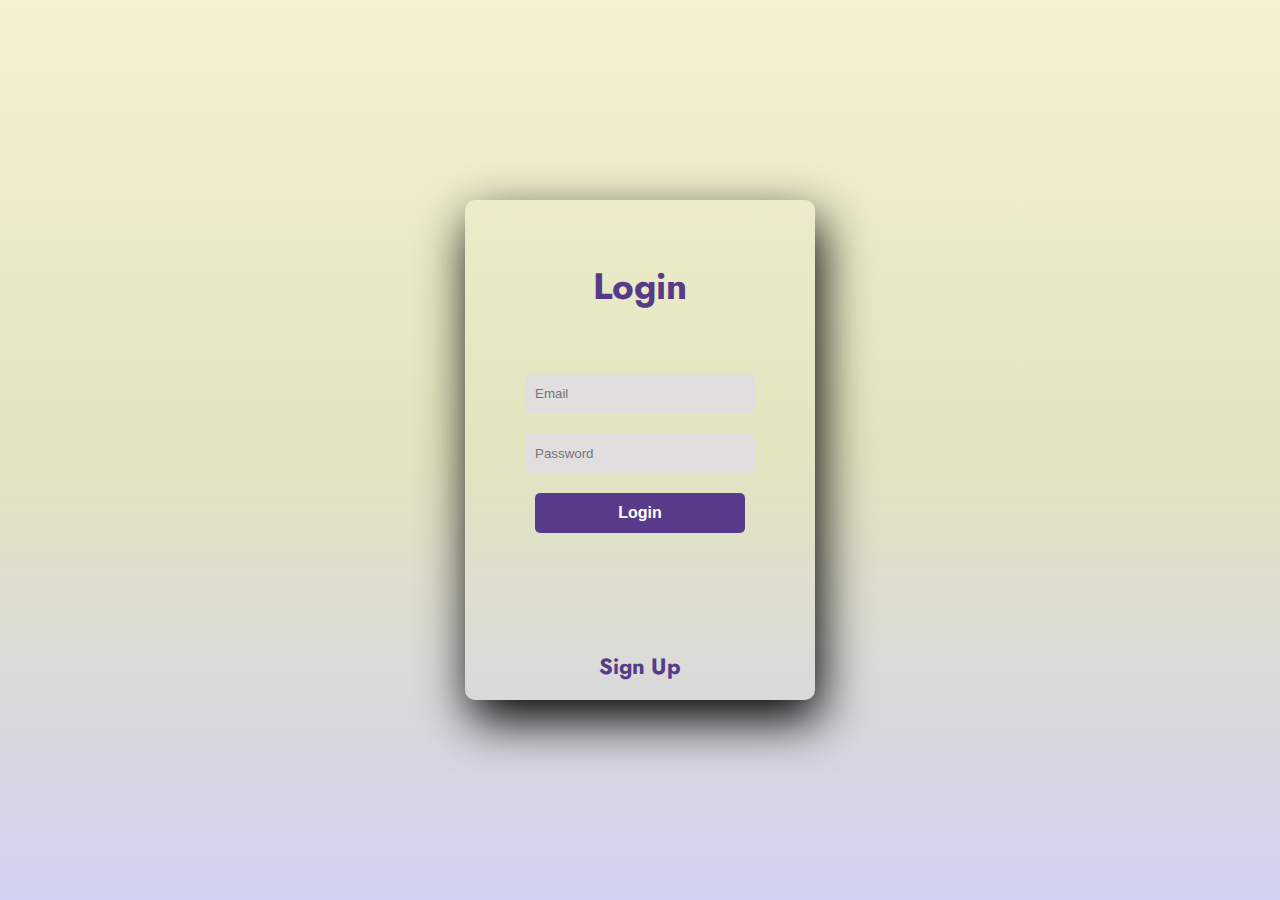
<file: Login.html>
<!DOCTYPE html>
<html>
<head>
	<title>Slide Navbar</title>
	<link rel="stylesheet" type="text/css" href="style-login.css">
<link href="https://fonts.googleapis.com/css2?family=Jost:wght@500&display=swap" rel="stylesheet">
</head>

<body>
	<div class="main">  	
		<input type="checkbox" id="chk" aria-hidden="true">

			<div class="signup">
				<form>
					<label for="chk" aria-hidden="true">Login</label>
					
					<input type="email" name="email" placeholder="Email" required="">
					<input type="password" name="pswd" placeholder="Password" required="">
					<button>Login</button>
				</form>
			</div>

			<div class="login">
				<form>
					<label for="chk" aria-hidden="true">Sign Up</label>
					<input type="text" name="txt" placeholder="Full Name" required="">
					<input type="email" name="email" placeholder="Email" required="">
					<input type="password" name="pswd" placeholder="Password" required="">
					<button>Sign up</button>
				</form>
			</div>
	</div>
</body>
</html>
</file>
<file: style-login.css>
/*MainSheet*/
body{
	margin: 0;
	padding: 0;
	display: flex;
	justify-content: center;
	align-items: center;
	min-height: 100vh;
	font-family: 'Jost', sans-serif;
	background: linear-gradient(to bottom, #f5f1d1, #e3e4bf, #d1d1f2);
}
.main{
	width: 350px;
	height: 500px;
	background: red;
	overflow: hidden;
	background: url("https://as1.ftcdn.net/v2/jpg/01/36/29/24/1000_F_136292486_b0oLEU3sBAcqxn2VF6fBtSwkIjOKlQ3C.jpg") no-repeat center/ cover;
	border-radius: 10px;
	box-shadow: 5px 20px 50px #000;
}
#chk{
	display: none;
}
.signup{
	position: relative;
	width:100%;
	height: 100%;
}
label{
	color: #573b8a;
	font-size: 2.3em;
	justify-content: center;
	display: flex;
	margin: 60px;
	font-weight: bold;
	cursor: pointer;
	transition: .5s ease-in-out;
}
input{
	width: 60%;
	height: 20px;
	background: #e0dede;
	justify-content: center;
	display: flex;
	margin: 20px auto;
	padding: 10px;
	border: none;
	outline: none;
	border-radius: 5px;
}
button{
	width: 60%;
	height: 40px;
	margin: 10px auto;
	justify-content: center;
	display: block;
	color: #fff;
	background: #573b8a;
	font-size: 1em;
	font-weight: bold;
	margin-top: 20px;
	outline: none;
	border: none;
	border-radius: 5px;
	transition: .2s ease-in;
	cursor: pointer;
}
button:hover{
	background: #6d44b8;
}
.login{
	height: 460px;
	background: url("https://img.freepik.com/free-photo/top-view-arrangement-with-beauty-bag-copy-space_23-2148301851.jpg?w=2000") no-repeat center/ cover;
	border-radius: 60% / 10%;
	transform: translateY(-180px);
	transition: .8s ease-in-out;
}
.login label{
	color: #573b8a;
	transform: scale(.6);
}

#chk:checked ~ .login{
	transform: translateY(-500px);
}
#chk:checked ~ .login label{
	transform: scale(1);	
}
#chk:checked ~ .signup label{
	transform: scale(.6);
}
</file>
